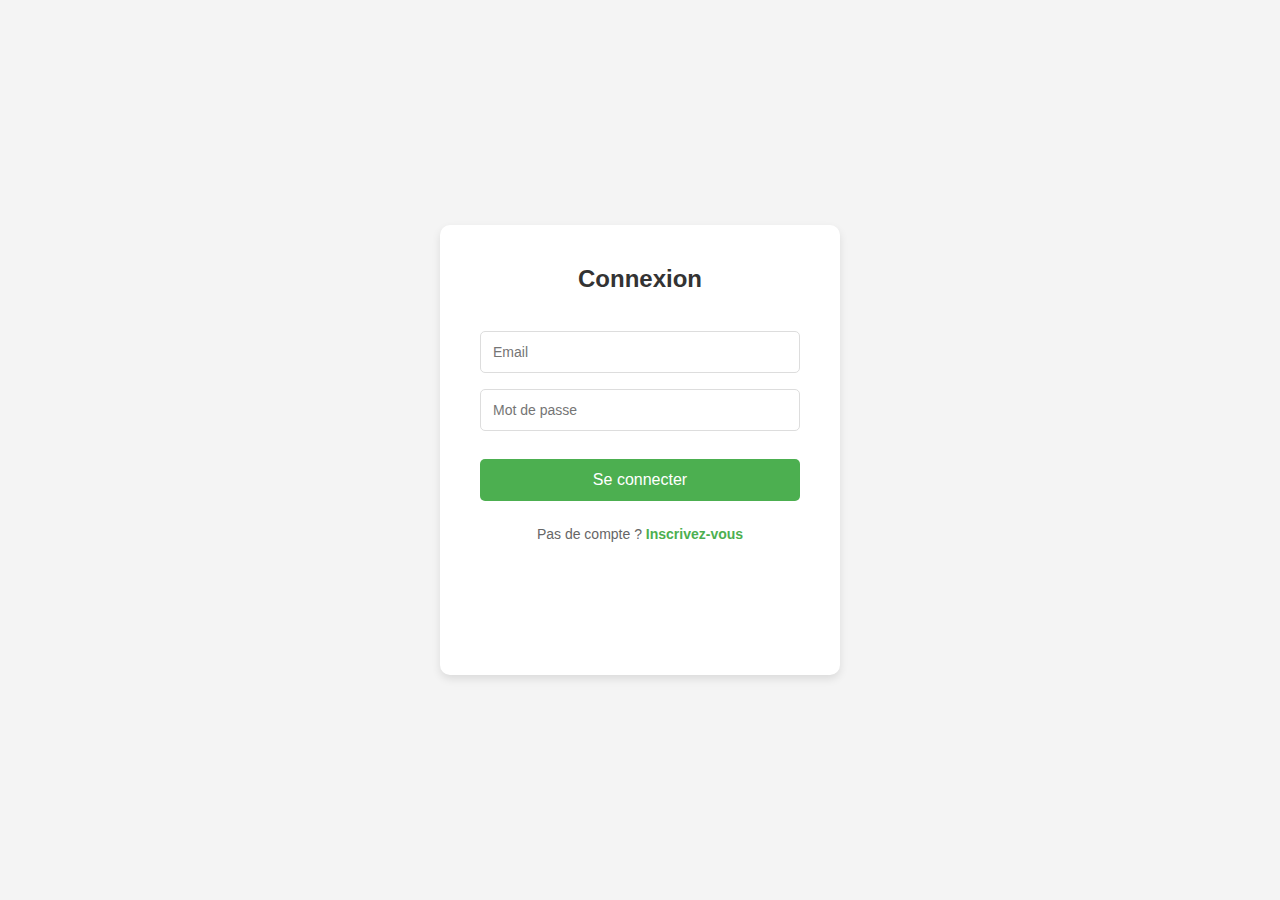
<file: src/login-page/index.html>
<!DOCTYPE html>
<html lang="fr">
<head>
    <meta charset="UTF-8">
    <meta name="viewport" content="width=device-width, initial-scale=1.0">
    <title>Login/Register Page</title>
    <style>
        * {
            margin: 0;
            padding: 0;
            box-sizing: border-box;
        }

        body {
            font-family: Arial, sans-serif;
            background-color: #f4f4f4;
            display: flex;
            justify-content: center;
            align-items: center;
            height: 100vh;
        }

        .container {
            position: relative;
            width: 100%;
            max-width: 400px;
            height: 450px;
            background-color: #fff;
            border-radius: 10px;
            box-shadow: 0 4px 8px rgba(0, 0, 0, 0.1);
            overflow: hidden;
        }

        .forms {
            position: absolute;
            width: 200%;
            height: 100%;
            display: flex;
            transition: transform 0.6s ease-in-out;
        }

        .form-container {
            width: 50%;
            padding: 40px;
        }

        h2 {
            text-align: center;
            margin-bottom: 30px;
            color: #333;
        }

        input {
            width: 100%;
            padding: 12px;
            margin: 8px 0;
            border: 1px solid #ddd;
            border-radius: 5px;
            font-size: 14px;
            transition: border-color 0.3s ease;
        }

        input:focus {
            border-color: #4CAF50;
            outline: none;
        }

        button {
            width: 100%;
            padding: 12px;
            background-color: #4CAF50;
            border: none;
            border-radius: 5px;
            color: white;
            font-size: 16px;
            cursor: pointer;
            transition: background-color 0.3s ease;
            margin-top: 20px;
        }

        button:hover {
            background-color: #45a049;
        }

        .switch-form {
            text-align: center;
            margin-top: 25px;
            font-size: 14px;
            color: #666;
        }

        .switch-form span {
            color: #4CAF50;
            cursor: pointer;
            font-weight: bold;
        }

        .switch-form span:hover {
            text-decoration: underline;
        }

        /* État initial */
        .login-container {
            left: 0;
            width: 50%;
        }

        .register-container {
            left: 50%;
            width: 50%;
        }

        /* Animation states */
        .container.register-mode .forms {
            transform: translateX(-50%);
        }
    </style>
</head>
<body>
    <div class="container">
        <div class="forms">
            <!-- Login Form -->
            <div class="form-container login-container">
                <h2>Connexion</h2>
                <form>
                    <input type="email" placeholder="Email" required>
                    <input type="password" placeholder="Mot de passe" required>
                    <button type="submit">Se connecter</button>
                </form>
                <p class="switch-form">
                    Pas de compte ? <span id="switchToRegister">Inscrivez-vous</span>
                </p>
            </div>

            <!-- Register Form -->
            <div class="form-container register-container">
                <h2>Inscription</h2>
                <form>
                    <input type="text" placeholder="Nom" required>
                    <input type="email" placeholder="Email" required>
                    <input type="password" placeholder="Mot de passe" required>
                    <button type="submit">S'inscrire</button>
                </form>
                <p class="switch-form">
                    Déjà un compte ? <span id="switchToLogin">Connectez-vous</span>
                </p>
            </div>
        </div>
    </div>

    <script>
        const container = document.querySelector('.container');
        const switchToRegister = document.getElementById('switchToRegister');
        const switchToLogin = document.getElementById('switchToLogin');

        switchToRegister.addEventListener('click', () => {
            container.classList.add('register-mode');
        });

        switchToLogin.addEventListener('click', () => {
            container.classList.remove('register-mode');
        });
    </script>
</body>
</html>
</file>
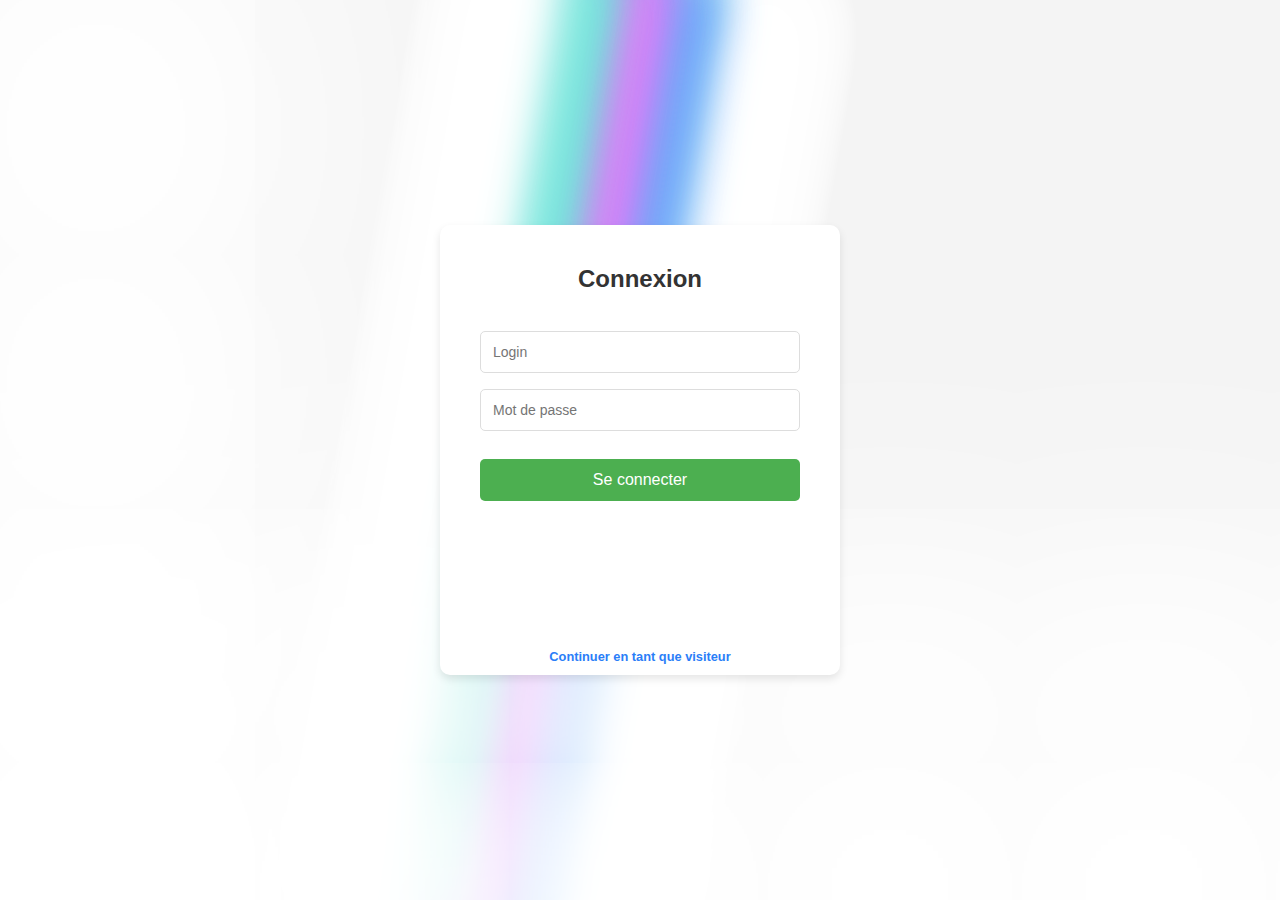
<file: src/projet/client/index.html>
<!DOCTYPE html>
<!--
    @author Lexkalli
-->
<html lang="fr">

<head>
    <meta charset="UTF-8">
    <meta name="viewport" content="width=device-width, initial-scale=1.0">
    <title>Login</title>

    <!-- ================= CSS ================= -->
    <link rel="stylesheet" href="./stylesheets/login.css">
    <link rel="stylesheet" href="./stylesheets/loginAnimation.css">

    <!-- ================= WEBSITE LOGO ================= -->
    <link rel="icon" href="./assets/images/logo.png">
</head>

<body>
    <div class="background-layer"></div>
    <!-- 25 divs pour les arcs-en-ciel -->
    <div class="rainbow"></div>
    <div class="rainbow"></div>
    <div class="rainbow"></div>
    <div class="rainbow"></div>
    <div class="rainbow"></div>
    <div class="rainbow"></div>
    <div class="rainbow"></div>
    <div class="rainbow"></div>
    <div class="rainbow"></div>
    <div class="rainbow"></div>
    <div class="rainbow"></div>
    <div class="rainbow"></div>
    <div class="rainbow"></div>
    <div class="rainbow"></div>
    <div class="rainbow"></div>
    <div class="rainbow"></div>
    <div class="rainbow"></div>
    <div class="rainbow"></div>
    <div class="rainbow"></div>
    <div class="rainbow"></div>
    <div class="rainbow"></div>
    <div class="rainbow"></div>
    <div class="rainbow"></div>
    <div class="rainbow"></div>
    <div class="rainbow"></div>
    <!-- Élément pour l'effet horizontal (.h) -->
    <div class="h"></div>
    <!-- Élément pour l'effet vertical (.v) -->
    <div class="v"></div>

    <div class="container">
        <div class="forms">
            <!-- Formulaire de connexion -->
            <div class="form-container login-container">
                <h2>Connexion</h2>
                <form id="loginForm">
                    <input type="text" name="login" placeholder="Login" pattern="[A-Za-z]+" required>
                    <input type="password" name="password" placeholder="Mot de passe" required>
                    <button type="submit">Se connecter</button>
                </form>
                <p class="visitor-link">
                    <a href="./views/visitor-view.html">Continuer en tant que visiteur</a>
                </p>
            </div>
        </div>
    </div>

    </div>

    <!-- ================= SCRIPTS ================= -->
    <script src="./javascripts/helpers/jquery-1.10.2.min.js"></script>
    <script src="./javascripts/services/servicesHttp.js"></script>
    <script src="./javascripts/controllers/indexCtrl.js"></script>
</body>

</html>
</file>
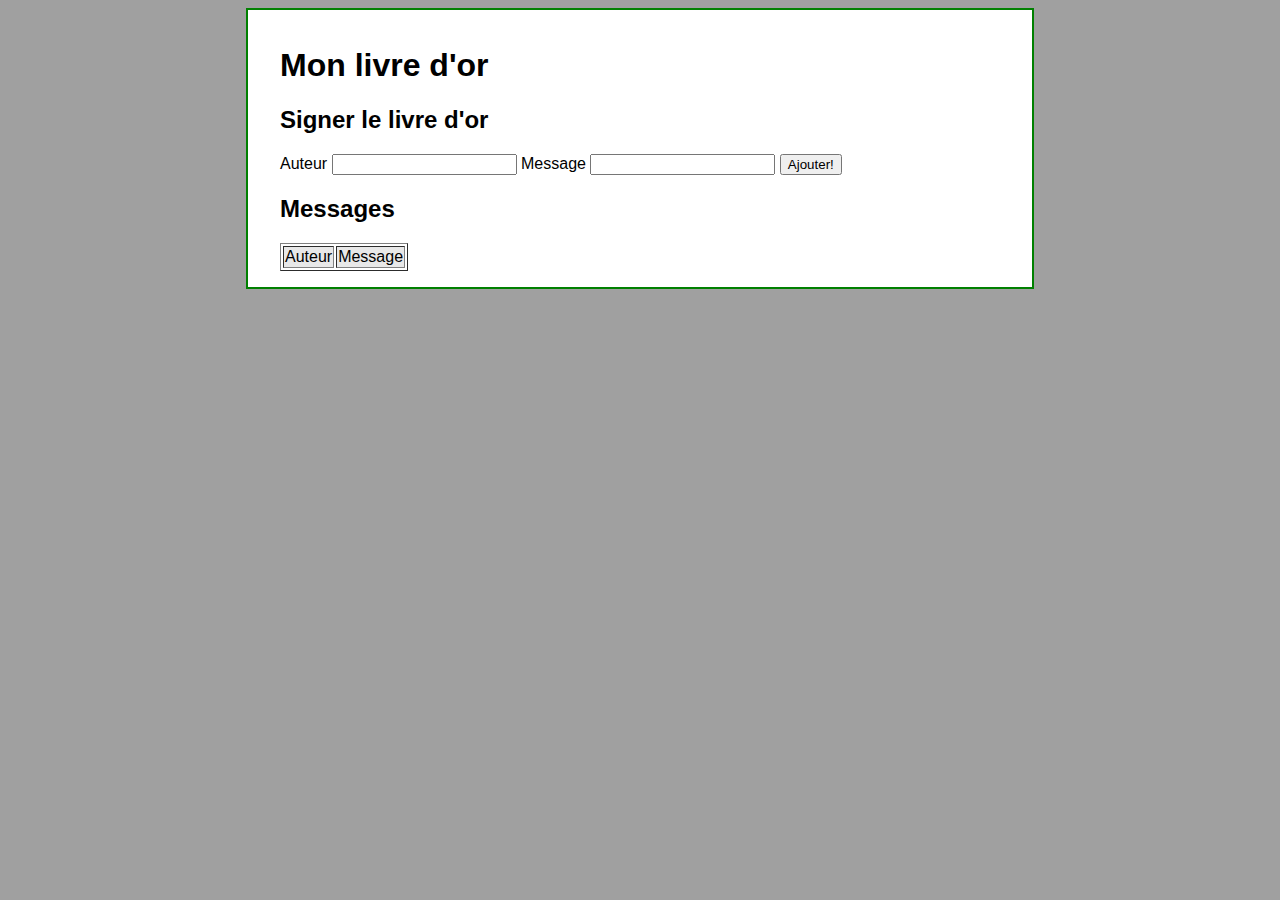
<file: src/exercices/exercice12/client/index.html>
<!doctype html>
<html lang="fr">

<head>
    <title>Livre d'or</title>
    <meta charset="UTF-8">
    <link rel="stylesheet" type="text/css" href="stylesheets/main.css" />
</head>

<body>
    <div id="conteneur">
        <h1>Mon livre d'or</h1>

        <h2>Signer le livre d'or</h2>
        <div id="form">
            Auteur <input type="text" name="txtAuteur" id="txtAuteur">
            Message <input type="text" name="txtMessage" id="txtMessage">
            <button id="ajouter">Ajouter!</button>
        </div>

        <h2>Messages</h2>
        <table id="tableContent" border="1">

            <tr bgcolor="#E8E8E8">
                <td>Auteur</td>
                <td>Message</td>
            </tr>

        </table>
    </div>
</body>

</html>
<script type="text/javascript" src="javascripts/helpers/jquery-1.10.2.min.js"></script>
<script type="text/javascript" src="javascripts/controllers/indexCtrl.js"></script>
</file>
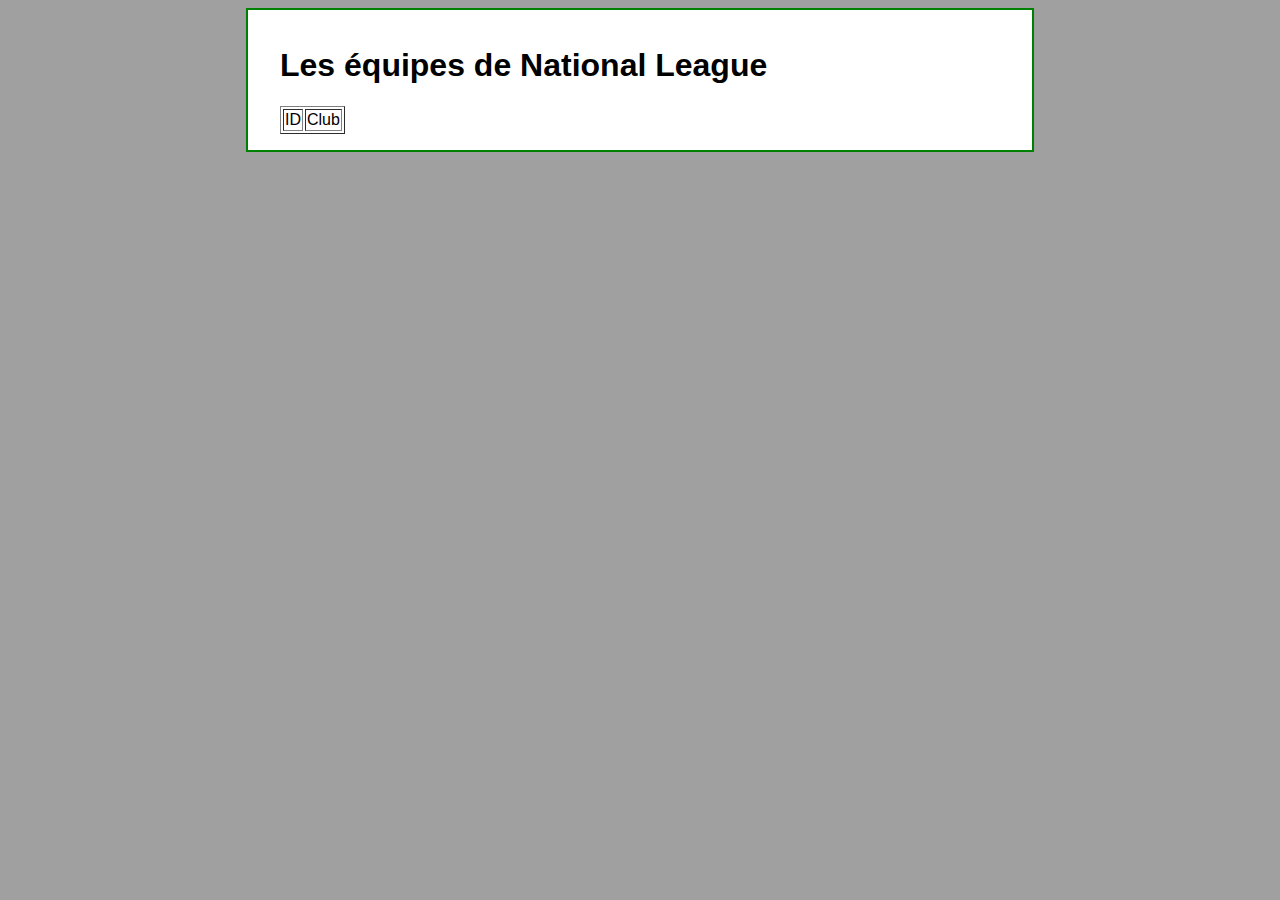
<file: src/exercices/exercice6/client/index.html>
<!doctype html>
<html>

<head>
    <meta charset="UTF-8">
    <link rel="stylesheet" type="text/css" href="stylesheets/main.css" />
    <script type="text/javascript" src="javascript/helpers/jquery-1.10.2.min.js"></script>
    <script type="text/javascript" src="javascript/controllers/indexCtrl.js"></script>
</head>

<body>
    <div id="conteneur">
        <h1>Les équipes de National League</h1>
        <table id="tabEquipes" border="1">
            <tr>
                <td>ID</td>
                <td>Club</td>
            </tr>
        </table>
    </div>
</body>

</html>
</file>
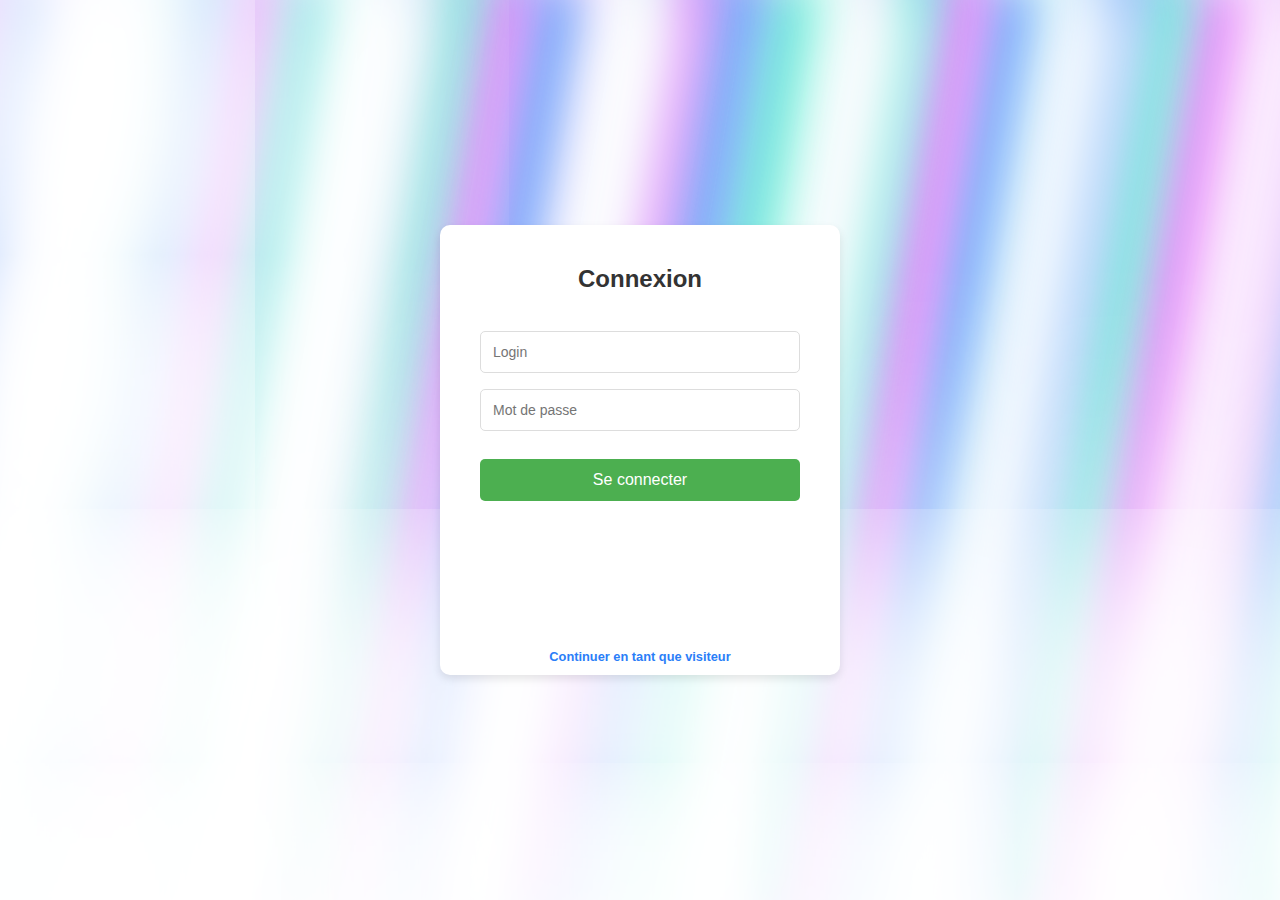
<file: src/projet/client/views/add-user.html>
<!DOCTYPE html>
<!--
    @author Lexkalli
-->
<html lang="fr">

<head>
    <meta charset="UTF-8">
    <meta name="viewport" content="width=device-width, initial-scale=1.0">
    <title>Ajout d'utilisateur</title>

    <!-- ================= CSS ================= -->
    <link rel="stylesheet" href="../stylesheets/login.css">
    <link rel="stylesheet" href="../stylesheets/navbar.css">

    <!-- ================= WEBSITE LOGO ================= -->
    <link rel="icon" href="../assets/images/logo.png">
</head>

<body>

    <nav class="my-nav-container">
        <a href="./user-view.html" class="my-nav-link">Annuler</a>
    </nav>

    <div class="container">
        <div class="forms">
            <!-- Formulaire d'inscription -->
            <div class="form-container register-container">
                <h2>Inscription</h2>
                <form id="registerForm">
                    <input type="text" name="name" placeholder="Nom" pattern="[A-Za-z]+" required>
                    <input type="text" name="fullname" placeholder="Prénom" pattern="[A-Za-z]+" required>
                    <input type="text" name="login" placeholder="Login" pattern="[A-Za-z]+" required>
                    <input type="password" name="password" placeholder="Mot de passe" required>
                    <button type="submit">S'inscrire</button>
                </form>
            </div>
        </div>
    </div>

    <!-- ================= SCRIPTS ================= -->
    <script src="../javascripts/helpers/jquery-1.10.2.min.js"></script>
    <script src="../javascripts/services/servicesHttp.js"></script>
    <script src="../javascripts/controllers/addUserCtrl.js"></script>
</body>

</html>
</file>
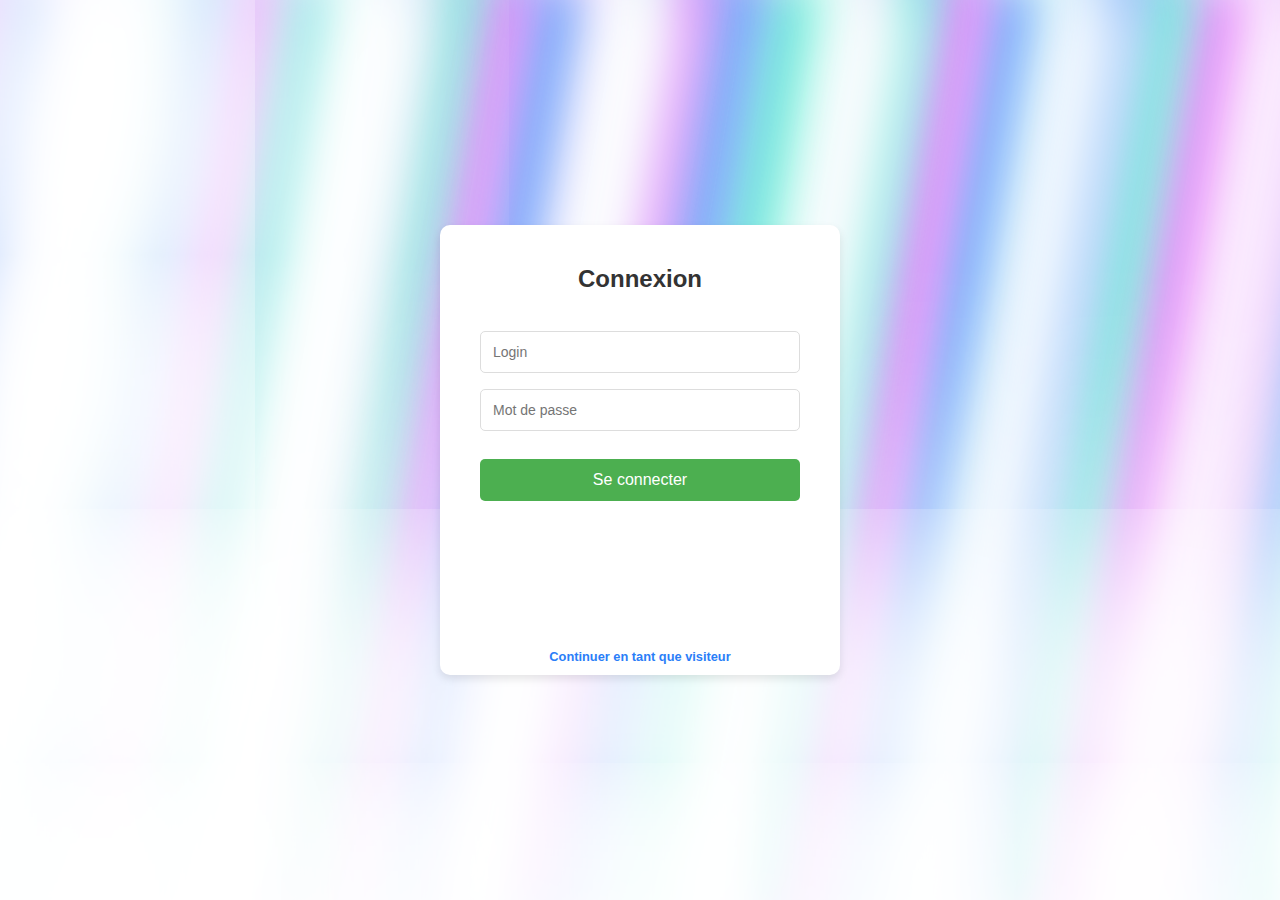
<file: src/projet/client/views/modify-card.html>
<!DOCTYPE html>
<!--
    @author Lexkalli
-->
<html lang="fr">

<head>
    <meta charset="UTF-8">
    <meta name="viewport" content="width=device-width, initial-scale=1.0">
    <title>Modification de tâche</title>

    <!-- ================= CSS ================= -->
    <link rel="stylesheet" href="../stylesheets/card.css">
    <link rel="stylesheet" href="../stylesheets/navbar.css">

    <!-- ================= WEBSITE LOGO ================= -->
    <link rel="icon" href="../assets/images/logo.png">
</head>

<body>

    <nav class="my-nav-container">
        <a href="./user-view.html" class="my-nav-link" id="nav-annuler">Annuler</a>
    </nav>

    <div class="container">
        <div class="forms">
            <!-- Formulaire de modification -->
            <div class="form-container">
                <h2>Modifier la tâche</h2>
                <form id="updateTaskForm">
                    <!-- Nom et Priorité, tous deux requis (indiqués par *) -->
                    <label for="taskName">Nom <span style="color:red">*</span></label>
                    <input type="text" name="taskName" id="taskName" placeholder="Nom" required>

                    <label for="priority">Priorité <span style="color:red">*</span></label>
                    <select name="priority" id="priority" required>
                        <option value="basse">basse</option>
                        <option value="moyenne">moyenne</option>
                        <option value="haute">haute</option>
                        <option value="urgente">urgente</option>
                    </select>

                    <!-- Date d’échéance -->
                    <label for="dueDate">Date d'échéance&nbsp;?</label>
                    <input type="date" name="dueDate" id="dueDate">

                    <!-- Nouveau commentaire -->
                    <label for="newComment">Nouveau commentaire&nbsp;?</label>
                    <textarea name="newComment" id="newComment" placeholder="Entrez un commentaire"></textarea>

                    <!-- Bouton d'application -->
                    <button type="submit">Modifier</button>
                </form>
            </div>
        </div>
    </div>

    <!-- ================= SCRIPTS ================= -->
    <script src="../javascripts/helpers/jquery-1.10.2.min.js"></script>
    <script src="../javascripts/services/servicesHttp.js"></script>
    <script src="../javascripts/controllers/modifyCardCtrl.js"></script>
</body>

</html>
</file>
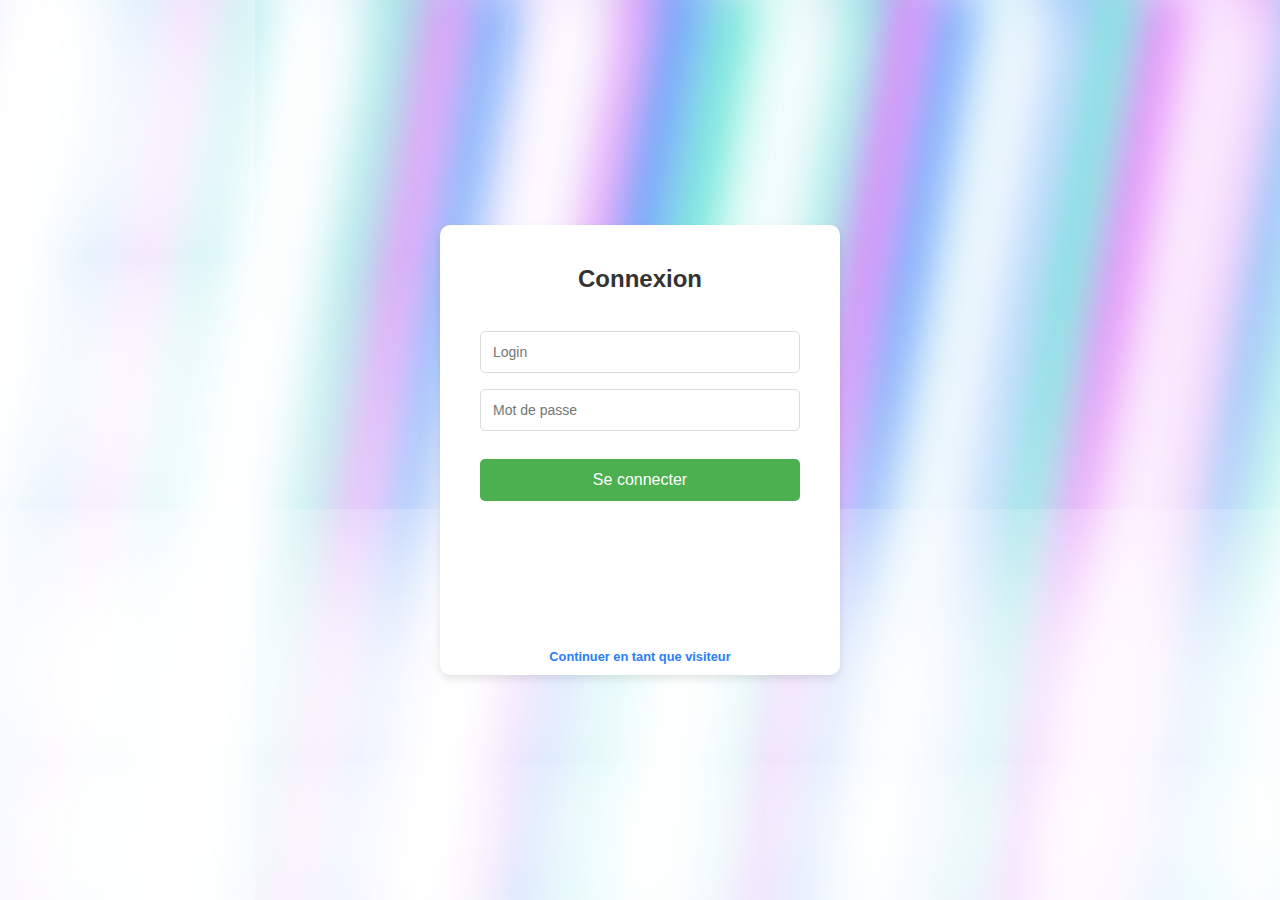
<file: src/projet/client/views/view-comments.html>
<!DOCTYPE html>
<!--
    @author Lexkalli
-->
<html lang="fr">

<head>
    <meta charset="UTF-8">
    <meta name="viewport" content="width=device-width, initial-scale=1.0">
    <title>Commentaires</title>

    <!-- ================= CSS ================= -->
    <link rel="stylesheet" href="../stylesheets/comments.css">
    <link rel="stylesheet" href="../stylesheets/navbar.css">
</head>

<body>

    <nav class="my-nav-container">
        <a href="./user-view.html" class="my-nav-link" id="nav-retour">Retour</a>
    </nav>

    <div class="container">
        <h2>Commentaires</h2>
        <div id="commentsContainer">
            <!-- Les commentaires seront affichés ici -->
        </div>
    </div>

    <!-- ================= SCRIPTS ================= -->
    <script src="../javascripts/helpers/jquery-1.10.2.min.js"></script>
    <script src="../javascripts/services/servicesHttp.js"></script>
    <script src="../javascripts/controllers/commentsCtrl.js"></script>
</body>

</html>
</file>
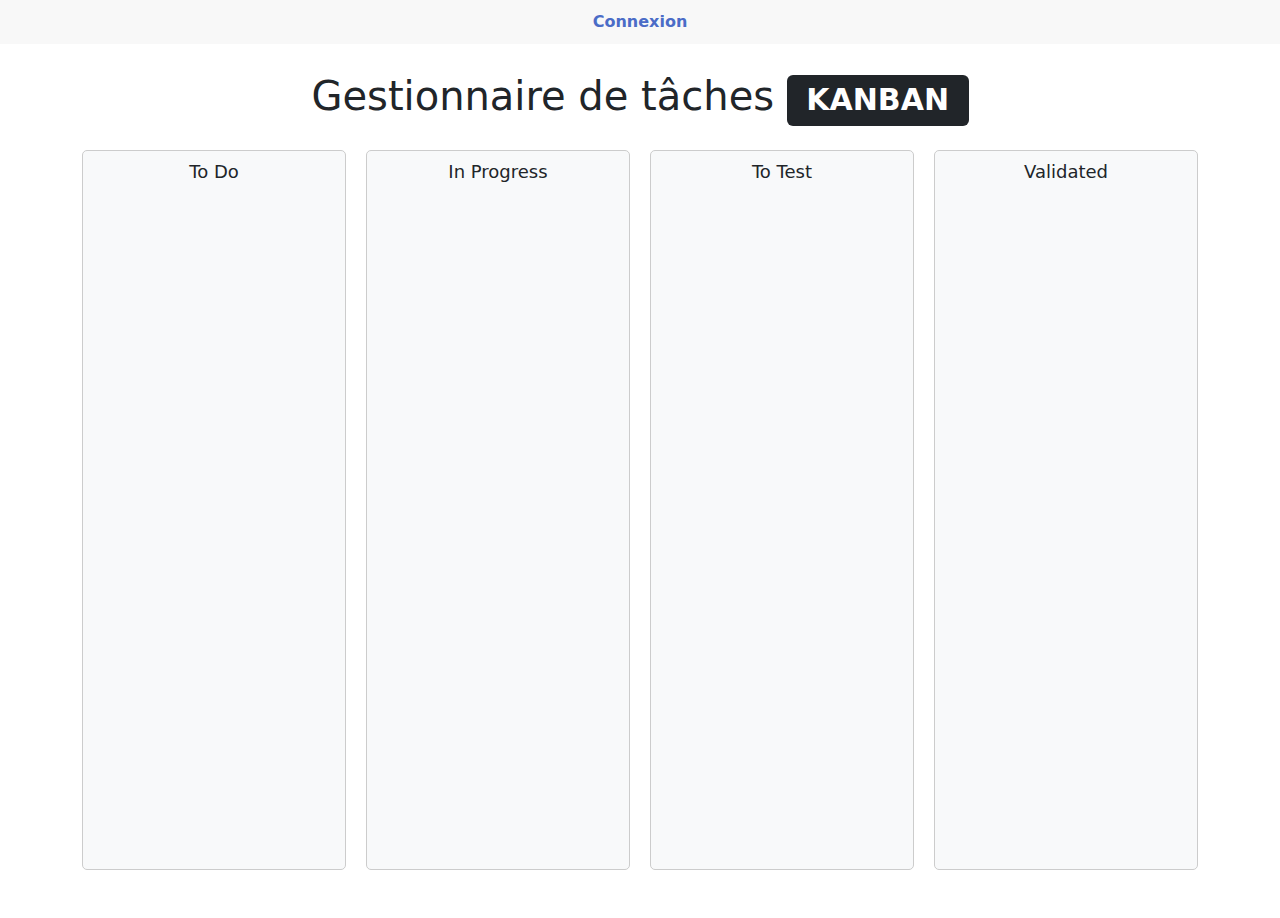
<file: src/projet/client/views/visitor-view.html>
<!DOCTYPE html>
<!--
    @author Lexkalli
-->
<html lang="fr">

<head>
  <meta charset="UTF-8">
  <meta name="viewport" content="width=device-width, initial-scale=1.0">

  <!-- ================= UNICONS ================= -->
  <link rel="stylesheet" href="https://unicons.iconscout.com/release/v4.0.8/css/line.css"> <!-- normal -->
  <link rel="stylesheet" href="https://unicons.iconscout.com/release/v4.0.8/css/solid.css"> <!-- filled -->
  <link rel="stylesheet" href="https://unicons.iconscout.com/release/v4.0.8/css/thinline.css"> <!-- thin -->

  <!-- ================= CSS ================= -->
  <link rel="stylesheet" href="../stylesheets/kanban.css">
  <link rel="stylesheet" href="../stylesheets/navbar.css">

  <!-- ================= BOOTSTRAP ================= -->
  <link rel="stylesheet" href="https://cdn.jsdelivr.net/npm/bootstrap@5.3.3/dist/css/bootstrap.min.css">

  <!-- ================= WEBSITE LOGO ================= -->
  <link rel="icon" href="../assets/images/logo.png">

  <title>Gestionnaire de tâches - Visiteur</title>
</head>

<body>

  <nav class="my-nav-container">
    <a href="../index.html" class="my-nav-link">Connexion</a>
  </nav>

  <div class="container py-5">
    <h1 class="text-center pt-4 mb-4">Gestionnaire de tâches <span class="badge text-bg-dark">KANBAN</span></h1>
    <div class="kanban-board">

      <!-- Colonne To do -->
      <div class="kanban-column">
        <h4>To Do <i class="uil uil-file"></i></h4>
        <div class="accordion" id="accordionToDo">
          <!-- Les tâches seront injectées ici -->
        </div>
      </div>

      <!-- Colonne In progress -->
      <div class="kanban-column">
        <h4>In Progress <i class="uil uil-edit-alt"></i></h4>
        <div class="accordion" id="accordionInProgress">
          <!-- Les tâches seront injectées ici -->
        </div>
      </div>

      <!-- Colonne To test -->
      <div class="kanban-column">
        <h4>To Test <i class="uil uil-check"></i></h4>
        <div class="accordion" id="accordionToTest">
          <!-- Les tâches seront injectées ici -->
        </div>
      </div>

      <!-- Colonne Validated -->
      <div class="kanban-column">
        <h4>Validated <i class="uil uil-check-circle"></i></h4>
        <div class="accordion" id="accordionValidated">
          <!-- Les tâches seront injectées ici -->
        </div>
      </div>
    </div>
  </div>

  <!-- ================= SCRIPTS ================= -->
  <script src="../javascripts/helpers/jquery-1.10.2.min.js"></script>
  <script src="https://cdn.jsdelivr.net/npm/bootstrap@5.3.3/dist/js/bootstrap.bundle.min.js"></script>
  <script src="../javascripts/controllers/visitorKanbanCtrl.js"></script>
  <script src="../javascripts/services/servicesHttp.js"></script>
</body>

</html>
</file>
<file: src/projet/client/stylesheets/login.css>
/*
    @author Lexkalli
*/

/* Réinitialisation des marges et paddings */
* {
    margin: 0;
    padding: 0;
    box-sizing: border-box;
}

body {
    display: none;
    font-family: Arial, sans-serif;
    background-color: #f4f4f4;
    justify-content: center;
    align-items: center;
    height: 100vh;
}

/* Conteneur principal */
.container {
    position: relative;
    width: 100%;
    max-width: 400px;
    height: 450px;
    background-color: #fff;
    border-radius: 10px;
    box-shadow: 0 4px 8px rgba(0, 0, 0, 0.1);
    overflow: hidden;
}

/* Conteneur des formulaires avec animation */
.forms {
    position: absolute;
    width: 200%;
    height: 100%;
    display: flex;
    transition: transform 0.6s ease-in-out;
}

/* Conteneur individuel pour chaque formulaire */
.form-container {
    width: 50%;
    padding: 40px;
}

/* Titres */
h2 {
    text-align: center;
    margin-bottom: 30px;
    color: #333;
}

/* Styles des champs de saisie */
input {
    width: 100%;
    padding: 12px;
    margin: 8px 0;
    border: 1px solid #ddd;
    border-radius: 5px;
    font-size: 14px;
}

input:focus {
    border-color: #4CAF50;
    outline: none;
}

button {
    width: 100%;
    padding: 12px;
    background-color: #4CAF50;
    border: none;
    border-radius: 5px;
    color: white;
    font-size: 16px;
    cursor: pointer;
    transition: background-color 0.3s ease;
    margin-top: 20px;
}

button:hover {
    background-color: #45a049;
}

.register-container {
    left: 50%;
    width: 50%;
}

/* Positionne le lien de visiteur tout en bas du container */
.visitor-link {
    position: absolute;
    bottom: 10px;
    left: 0;
    width: 50%;
    text-align: center;
}

/* Style du lien : bleu, gras, et texte plus petit */
.visitor-link a {
    color: #2a7ef8;
    font-weight: bold;
    text-decoration: none;
    font-size: 0.8rem;
}

.visitor-link a:hover {
    text-decoration: underline;
}
</file>
<file: src/projet/client/stylesheets/loginAnimation.css>
/*
Code compilé à partir d'un fichier SCSS
Référence: https://codepen.io/sylvaingarnot/pen/OJqoXaR
*/

body {
	overflow: hidden;
}

.rainbow {
	height: 100vh;
	width: 0;
	top: 0;
	position: absolute;
	transform: rotate(10deg);
	transform-origin: top right;
}

.rainbow:nth-child(1) {
	box-shadow: -130px 0 80px 40px white, -50px 0 50px 25px #60a5fa, 0 0 50px 25px #e879f9, 50px 0 50px 25px #5eead4, 130px 0 80px 40px white;
	animation: 44.1s linear infinite slide;
	animation-delay: -1.8s;
}

.rainbow:nth-child(2) {
	box-shadow: -130px 0 80px 40px white, -50px 0 50px 25px #5eead4, 0 0 50px 25px #e879f9, 50px 0 50px 25px #60a5fa, 130px 0 80px 40px white;
	animation: 43.2s linear infinite slide;
	animation-delay: -3.6s;
}

.rainbow:nth-child(3) {
	box-shadow: -130px 0 80px 40px white, -50px 0 50px 25px #5eead4, 0 0 50px 25px #e879f9, 50px 0 50px 25px #60a5fa, 130px 0 80px 40px white;
	animation: 42.3s linear infinite slide;
	animation-delay: -5.4s;
}

.rainbow:nth-child(4) {
	box-shadow: -130px 0 80px 40px white, -50px 0 50px 25px #60a5fa, 0 0 50px 25px #e879f9, 50px 0 50px 25px #5eead4, 130px 0 80px 40px white;
	animation: 41.4s linear infinite slide;
	animation-delay: -7.2s;
}

.rainbow:nth-child(5) {
	box-shadow: -130px 0 80px 40px white, -50px 0 50px 25px #5eead4, 0 0 50px 25px #60a5fa, 50px 0 50px 25px #e879f9, 130px 0 80px 40px white;
	animation: 40.5s linear infinite slide;
	animation-delay: -9s;
}

.rainbow:nth-child(6) {
	box-shadow: -130px 0 80px 40px white, -50px 0 50px 25px #5eead4, 0 0 50px 25px #60a5fa, 50px 0 50px 25px #e879f9, 130px 0 80px 40px white;
	animation: 39.6s linear infinite slide;
	animation-delay: -10.8s;
}

.rainbow:nth-child(7) {
	box-shadow: -130px 0 80px 40px white, -50px 0 50px 25px #60a5fa, 0 0 50px 25px #e879f9, 50px 0 50px 25px #5eead4, 130px 0 80px 40px white;
	animation: 38.7s linear infinite slide;
	animation-delay: -12.6s;
}

.rainbow:nth-child(8) {
	box-shadow: -130px 0 80px 40px white, -50px 0 50px 25px #5eead4, 0 0 50px 25px #e879f9, 50px 0 50px 25px #60a5fa, 130px 0 80px 40px white;
	animation: 37.8s linear infinite slide;
	animation-delay: -14.4s;
}

.rainbow:nth-child(9) {
	box-shadow: -130px 0 80px 40px white, -50px 0 50px 25px #60a5fa, 0 0 50px 25px #e879f9, 50px 0 50px 25px #5eead4, 130px 0 80px 40px white;
	animation: 36.9s linear infinite slide;
	animation-delay: -16.2s;
}

.rainbow:nth-child(10) {
	box-shadow: -130px 0 80px 40px white, -50px 0 50px 25px #e879f9, 0 0 50px 25px #5eead4, 50px 0 50px 25px #60a5fa, 130px 0 80px 40px white;
	animation: 36s linear infinite slide;
	animation-delay: -18s;
}

.rainbow:nth-child(11) {
	box-shadow: -130px 0 80px 40px white, -50px 0 50px 25px #5eead4, 0 0 50px 25px #60a5fa, 50px 0 50px 25px #e879f9, 130px 0 80px 40px white;
	animation: 35.1s linear infinite slide;
	animation-delay: -19.8s;
}

.rainbow:nth-child(12) {
	box-shadow: -130px 0 80px 40px white, -50px 0 50px 25px #5eead4, 0 0 50px 25px #60a5fa, 50px 0 50px 25px #e879f9, 130px 0 80px 40px white;
	animation: 34.2s linear infinite slide;
	animation-delay: -21.6s;
}

.rainbow:nth-child(13) {
	box-shadow: -130px 0 80px 40px white, -50px 0 50px 25px #5eead4, 0 0 50px 25px #e879f9, 50px 0 50px 25px #60a5fa, 130px 0 80px 40px white;
	animation: 33.3s linear infinite slide;
	animation-delay: -23.4s;
}

.rainbow:nth-child(14) {
	box-shadow: -130px 0 80px 40px white, -50px 0 50px 25px #e879f9, 0 0 50px 25px #60a5fa, 50px 0 50px 25px #5eead4, 130px 0 80px 40px white;
	animation: 32.4s linear infinite slide;
	animation-delay: -25.2s;
}

.rainbow:nth-child(15) {
	box-shadow: -130px 0 80px 40px white, -50px 0 50px 25px #5eead4, 0 0 50px 25px #e879f9, 50px 0 50px 25px #60a5fa, 130px 0 80px 40px white;
	animation: 31.5s linear infinite slide;
	animation-delay: -27s;
}

.rainbow:nth-child(16) {
	box-shadow: -130px 0 80px 40px white, -50px 0 50px 25px #e879f9, 0 0 50px 25px #60a5fa, 50px 0 50px 25px #5eead4, 130px 0 80px 40px white;
	animation: 30.6s linear infinite slide;
	animation-delay: -28.8s;
}

.rainbow:nth-child(17) {
	box-shadow: -130px 0 80px 40px white, -50px 0 50px 25px #5eead4, 0 0 50px 25px #e879f9, 50px 0 50px 25px #60a5fa, 130px 0 80px 40px white;
	animation: 29.7s linear infinite slide;
	animation-delay: -30.6s;
}

.rainbow:nth-child(18) {
	box-shadow: -130px 0 80px 40px white, -50px 0 50px 25px #e879f9, 0 0 50px 25px #60a5fa, 50px 0 50px 25px #5eead4, 130px 0 80px 40px white;
	animation: 28.8s linear infinite slide;
	animation-delay: -32.4s;
}

.rainbow:nth-child(19) {
	box-shadow: -130px 0 80px 40px white, -50px 0 50px 25px #60a5fa, 0 0 50px 25px #5eead4, 50px 0 50px 25px #e879f9, 130px 0 80px 40px white;
	animation: 27.9s linear infinite slide;
	animation-delay: -34.2s;
}

.rainbow:nth-child(20) {
	box-shadow: -130px 0 80px 40px white, -50px 0 50px 25px #5eead4, 0 0 50px 25px #e879f9, 50px 0 50px 25px #60a5fa, 130px 0 80px 40px white;
	animation: 27s linear infinite slide;
	animation-delay: -36s;
}

.rainbow:nth-child(21) {
	box-shadow: -130px 0 80px 40px white, -50px 0 50px 25px #e879f9, 0 0 50px 25px #60a5fa, 50px 0 50px 25px #5eead4, 130px 0 80px 40px white;
	animation: 26.1s linear infinite slide;
	animation-delay: -37.8s;
}

.rainbow:nth-child(22) {
	box-shadow: -130px 0 80px 40px white, -50px 0 50px 25px #5eead4, 0 0 50px 25px #e879f9, 50px 0 50px 25px #60a5fa, 130px 0 80px 40px white;
	animation: 25.2s linear infinite slide;
	animation-delay: -39.6s;
}

.rainbow:nth-child(23) {
	box-shadow: -130px 0 80px 40px white, -50px 0 50px 25px #60a5fa, 0 0 50px 25px #e879f9, 50px 0 50px 25px #5eead4, 130px 0 80px 40px white;
	animation: 24.3s linear infinite slide;
	animation-delay: -41.4s;
}

.rainbow:nth-child(24) {
	box-shadow: -130px 0 80px 40px white, -50px 0 50px 25px #5eead4, 0 0 50px 25px #e879f9, 50px 0 50px 25px #60a5fa, 130px 0 80px 40px white;
	animation: 23.4s linear infinite slide;
	animation-delay: -43.2s;
}

.rainbow:nth-child(25) {
	box-shadow: -130px 0 80px 40px white, -50px 0 50px 25px #5eead4, 0 0 50px 25px #e879f9, 50px 0 50px 25px #60a5fa, 130px 0 80px 40px white;
	animation: 22.5s linear infinite slide;
	animation-delay: -45s;
}

@keyframes slide {
	from {
		right: -25vw;
	}

	to {
		right: 125vw;
	}
}

.h {
	box-shadow: 0 0 50vh 40vh white;
	width: 100vw;
	height: 0;
	bottom: 0;
	left: 0;
	position: absolute;
}

.v {
	box-shadow: 0 0 35vw 25vw white;
	width: 0;
	height: 100vh;
	bottom: 0;
	left: 0;
	position: absolute;
}
</file>
<file: src/exercices/exercice12/client/stylesheets/main.css>
/**  {
  margin:0px;
  padding:0px;
  border:0px;
}*/

body {
  background-color: #A0A0A0;
  text-align:center;
}

#conteneur {
  background-color: white;
  width: 45em;
  height: auto;
  margin: auto; /* pour centrer le conteneur */
  text-align: left;
  border: 2px solid green;
  padding: 1em 2em;
  font-family: Verdana, Arial, serif;
}
</file>
<file: src/exercices/exercice6/client/stylesheets/main.css>
/**  {
  margin:0px;
  padding:0px;
  border:0px;
}*/

body {
  background-color: #A0A0A0;
  text-align:center;
}

#conteneur {
  background-color: white;
  width: 45em;
  height: auto;
  margin: auto; /* pour centrer le conteneur */
  text-align: left;
  border: 2px solid green;
  padding: 1em 2em;
  font-family: Verdana, Arial, serif;
}
</file>
<file: src/projet/client/stylesheets/navbar.css>
/*
    @author Lexkalli
*/

.my-nav-container {
    display: flex;
    justify-content: center;
    align-items: center;
    padding: 10px;
    background-color: #f8f8f8;
    top: 0;
    left: 0;
    width: 100%;

    /* Toujours visible en haut même lors de scroll */
    position: fixed;
}

.my-nav-link {
    margin: 0 10px;
    font-weight: bold;
    text-decoration: none;
    color: #4b6cc7;
    position: relative;
    transition: color 0.3s ease;
}

.my-nav-link::after {
    content: "";
    position: absolute;
    left: 0;
    bottom: -2px;
    width: 100%;
    height: 2px;
    background-color: #4b6cc7;
    transform: scaleX(0);
    transform-origin: right;
    transition: transform 0.3s ease;
}

.my-nav-link:hover {
    color: #24d674;
}

.my-nav-link:hover::after {
    transform: scaleX(1);
    transform-origin: left;
}
</file>
<file: src/projet/client/stylesheets/card.css>
/*
    @author Lexkalli
*/

/* Style global du body */
body {
    display: none;
    font-family: Arial, sans-serif;
    background-color: #f4f4f4;
    justify-content: center;
    align-items: center;
    height: 100vh;
}

/* Conteneur principal */
.container {
    width: 100%;
    max-width: 400px;
    background-color: #fff;
    border-radius: 10px;
    box-shadow: 0 4px 8px rgba(0, 0, 0, 0.1);
    padding: 40px;
}

/* Titre principal */
h2 {
    text-align: center;
    margin-bottom: 30px;
    color: #333;
}

/* Styles pour les libellés */
label {
    display: block;
    margin: 8px 0 4px;
    font-weight: bold;
    color: #333;
    font-size: 14px;
}

/* Champs de saisie */
input,
select  {
    width: 100%;
    padding: 12px;
    margin-bottom: 16px;
    border: 1px solid #ddd;
    border-radius: 5px;
    font-size: 14px;
    transition: border-color 0.3s ease;
    background-color: #fff;

    /* Pour supprimer l'apparence native dans certains navigateurs */
    -webkit-appearance: none;
    -moz-appearance: none;
    appearance: none;
}

input:focus,
select:focus {
    border-color: #4CAF50;
    outline: none;
}

/* Bouton principal */
button {
    width: 100%;
    padding: 12px;
    background-color: #4CAF50;
    border: none;
    border-radius: 5px;
    color: white;
    font-size: 16px;
    cursor: pointer;
    transition: background-color 0.3s ease;
    margin-top: 20px;
}

button:hover {
    background-color: #45a049;
}

textarea {
    width: 100%;
    padding: 12px;
    margin-bottom: 16px;
    border: 1px solid #ddd;
    border-radius: 5px;
    font-size: 14px;
    transition: border-color 0.3s ease;
    resize: vertical;
    /* Autorise l'utilisateur à redimensionner verticalement */
    min-height: 200px;
    max-height: 450px;
}

textarea:focus {
    border-color: #4CAF50;
    outline: none;
}

input, select, textarea {
    box-sizing: border-box;
}
</file>
<file: src/projet/client/stylesheets/comments.css>
body {
    display: none;
    font-family: Arial, sans-serif;
    background-color: #f4f4f4;
    margin: 0;
    padding: 0;
}

/* Conteneur principal */
.container {
    max-width: 600px;
    margin: 20px auto;
    padding: 20px;
    background-color: white;
    border-radius: 5px;
    box-shadow: 0 4px 8px rgba(0, 0, 0, 0.1);
}

/* Style pour le titre */
h2 {
    text-align: center;
    margin-bottom: 20px;
    color: #333;
}

/* Style de chaque commentaire */
.comment {
    border-bottom: 1px solid #ddd;
    padding: 10px 0;
}

.comment:last-child {
    border-bottom: none;
}

.comment .comment-author {
    font-weight: bold;
    margin-bottom: 5px;
    color: #4CAF50;
}

.comment .comment-date {
    font-size: 0.9em;
    color: #888;
}

.comment .comment-content {
    margin-top: 5px;
    color: #333;
    white-space: pre-line;
    /* Conserve les retours à la ligne */
}

.delete-comment-link {
    position: relative;
    text-decoration: none;
    color: #ff3c00;
    font-size: 14px;
    display: inline-block;
    margin-top: 10px;
    transition: color 0.3s ease;
}

/* Pseudo-élément pour l'underline */
.delete-comment-link::after {
    content: "";
    position: absolute;
    left: 0;
    bottom: -2px;
    /* ajustez selon vos besoins */
    width: 0;
    height: 2px;
    background-color: #ff3c00;
    transition: width 0.3s ease;
}

/* L'underline se développe au survol */
.delete-comment-link:hover::after {
    width: 100%;
}
</file>
<file: src/projet/client/stylesheets/kanban.css>
/*
    @author Lexkalli
*/

body {
    font-family: Arial, sans-serif;
    display: none;
}

.kanban-board {
    display: flex;
    gap: 20px;
}

.kanban-column {
    background-color: #f8f9fa;
    border: 1px solid #ccc;
    border-radius: 5px;
    padding: 10px;
    width: 25%;
    height: 80vh;
    /* Hauteur de la colonne */
    overflow-y: auto;
    /* Permet de défiler si les tâches sont trop nombreuses */
}

.kanban-column h4 {
    text-align: center;
    font-size: 18px;
    margin-bottom: 20px;
}

.card {
    background-color: #ffffff;
    border: 1px solid #ddd;
    border-radius: 5px;
    padding: 15px;
    margin-bottom: 10px;
    box-shadow: 0 2px 5px rgba(0, 0, 0, 0.1);
}

.modify-link,
.delete-link,
.comments-link {
    text-decoration: none;
    color: rgb(86, 46, 231);
    transition: color 0.3s ease, transform 0.3s ease;
    font-size: 14px;
}

.modify-link:hover {
    color: #00b7ff;
    transform: scale(1.1);
}

.delete-link:hover {
    color: #ff3c00;
    transform: scale(1.1);
}

.comments-link:hover {
    color: #45a049;
    transform: scale(1.1);
}
</file>
